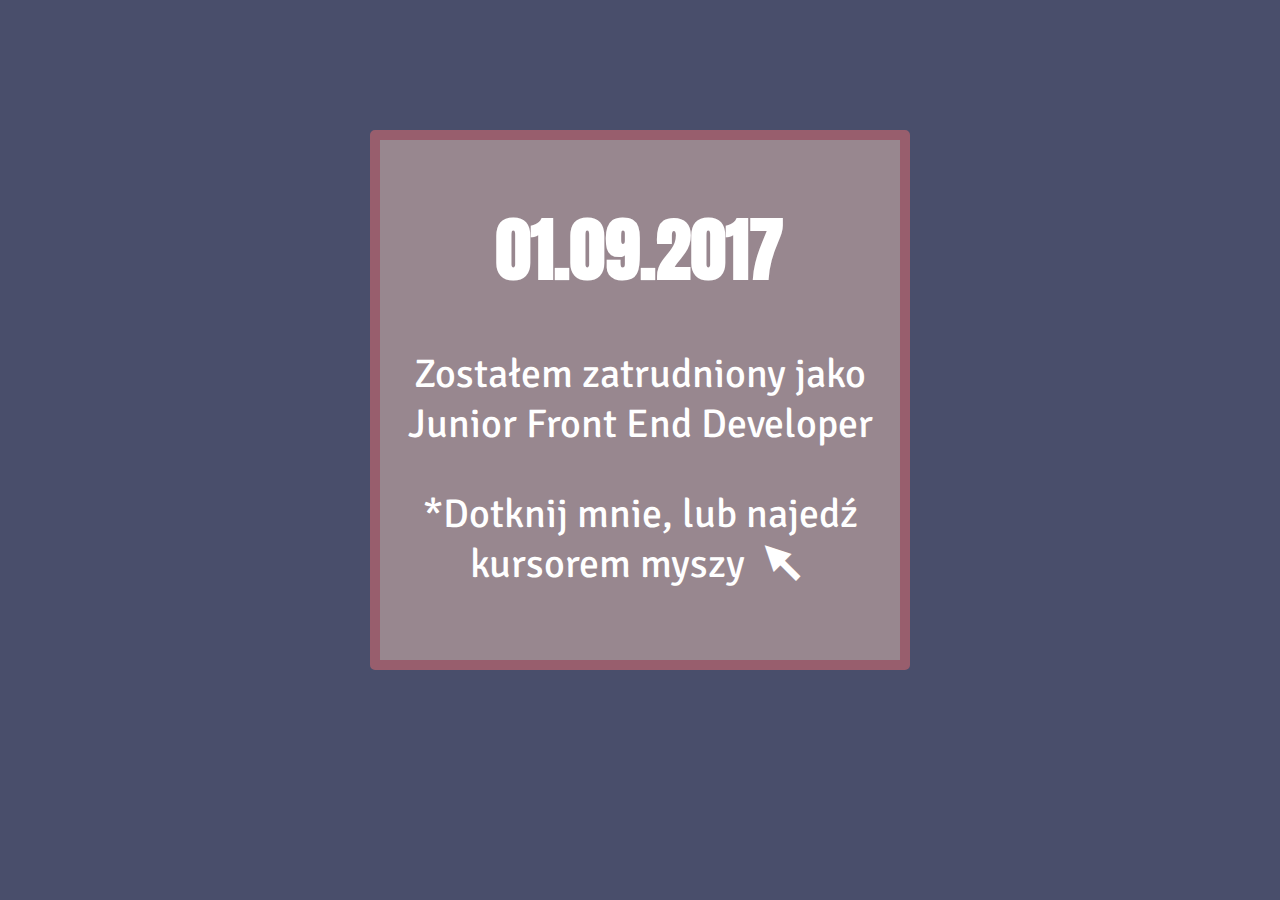
<file: index.html>
<!DOCTYPE html>
<html lang="pl">
	<head>
		<title>My Goals :)</title>
		<meta charset="utf-8">
		<link type="text/css" rel="stylesheet" href="css/style.css">
		<link type="text/css" rel="stylesheet" href="css/fontello.css">
		<link href="https://fonts.googleapis.com/css?family=Anton|Signika" rel="stylesheet"> 
	</head>
	<body>
		<div class="container">
				<h1>01.09.2017</h1>				
				<p>Zostałem zatrudniony jako Junior Front End Developer</p>
				<p>*Dotknij mnie, lub najedź kursorem myszy <i class="demo-icon icon-cursor"></i></p>
		</div>
	</body>
</html>
</file>
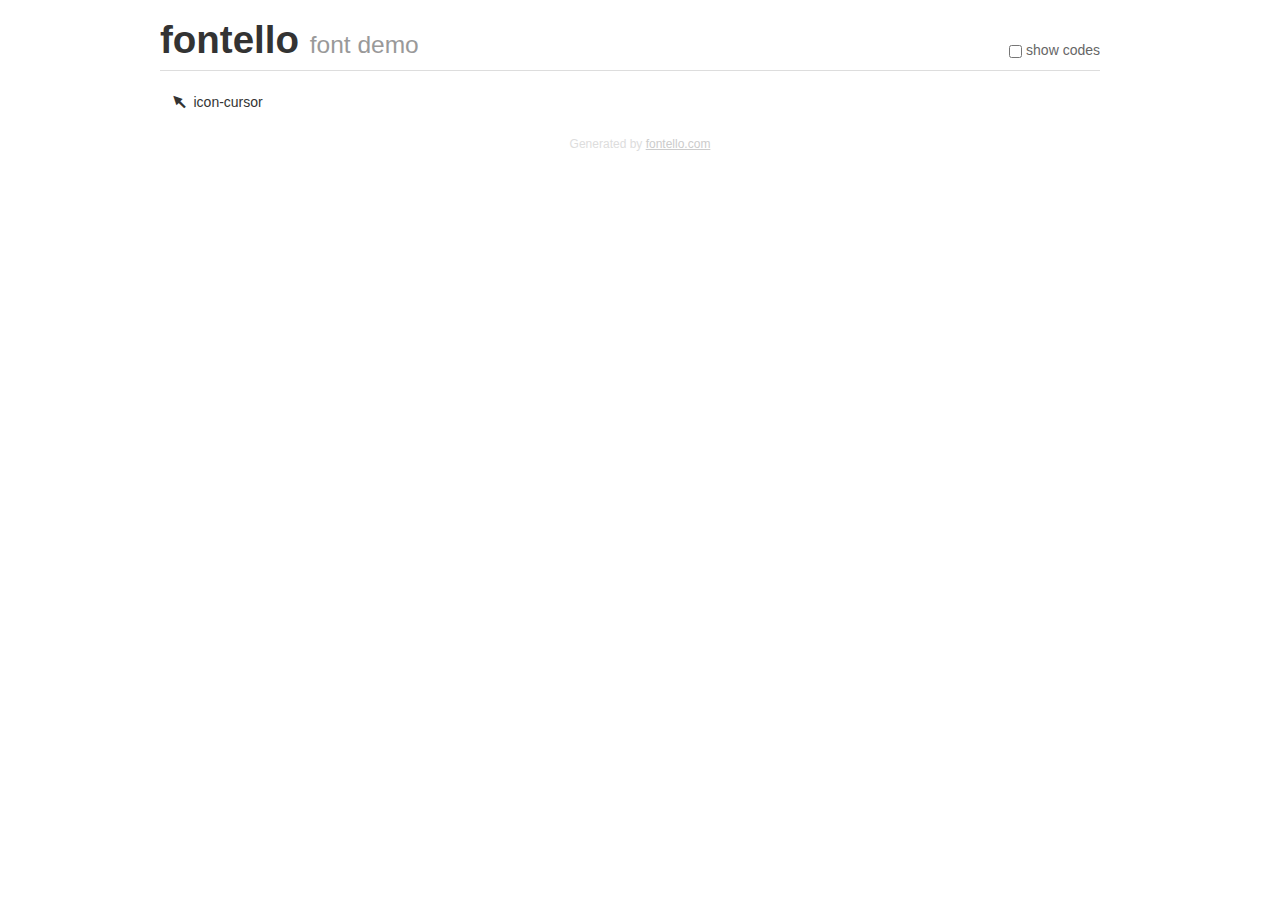
<file: demo.html>
<!DOCTYPE html>
<html>
  <head><!--[if lt IE 9]><script language="javascript" type="text/javascript" src="//html5shim.googlecode.com/svn/trunk/html5.js"></script><![endif]-->
    <meta charset="UTF-8"><style>/*
 * Bootstrap v2.2.1
 *
 * Copyright 2012 Twitter, Inc
 * Licensed under the Apache License v2.0
 * http://www.apache.org/licenses/LICENSE-2.0
 *
 * Designed and built with all the love in the world @twitter by @mdo and @fat.
 */
.clearfix {
  *zoom: 1;
}
.clearfix:before,
.clearfix:after {
  display: table;
  content: "";
  line-height: 0;
}
.clearfix:after {
  clear: both;
}
html {
  font-size: 100%;
  -webkit-text-size-adjust: 100%;
  -ms-text-size-adjust: 100%;
}
a:focus {
  outline: thin dotted #333;
  outline: 5px auto -webkit-focus-ring-color;
  outline-offset: -2px;
}
a:hover,
a:active {
  outline: 0;
}
button,
input,
select,
textarea {
  margin: 0;
  font-size: 100%;
  vertical-align: middle;
}
button,
input {
  *overflow: visible;
  line-height: normal;
}
button::-moz-focus-inner,
input::-moz-focus-inner {
  padding: 0;
  border: 0;
}
body {
  margin: 0;
  font-family: "Helvetica Neue", Helvetica, Arial, sans-serif;
  font-size: 14px;
  line-height: 20px;
  color: #333;
  background-color: #fff;
}
a {
  color: #08c;
  text-decoration: none;
}
a:hover {
  color: #005580;
  text-decoration: underline;
}
.row {
  margin-left: -20px;
  *zoom: 1;
}
.row:before,
.row:after {
  display: table;
  content: "";
  line-height: 0;
}
.row:after {
  clear: both;
}
[class*="span"] {
  float: left;
  min-height: 1px;
  margin-left: 20px;
}
.container,
.navbar-static-top .container,
.navbar-fixed-top .container,
.navbar-fixed-bottom .container {
  width: 940px;
}
.span12 {
  width: 940px;
}
.span11 {
  width: 860px;
}
.span10 {
  width: 780px;
}
.span9 {
  width: 700px;
}
.span8 {
  width: 620px;
}
.span7 {
  width: 540px;
}
.span6 {
  width: 460px;
}
.span5 {
  width: 380px;
}
.span4 {
  width: 300px;
}
.span3 {
  width: 220px;
}
.span2 {
  width: 140px;
}
.span1 {
  width: 60px;
}
[class*="span"].pull-right,
.row-fluid [class*="span"].pull-right {
  float: right;
}
.container {
  margin-right: auto;
  margin-left: auto;
  *zoom: 1;
}
.container:before,
.container:after {
  display: table;
  content: "";
  line-height: 0;
}
.container:after {
  clear: both;
}
p {
  margin: 0 0 10px;
}
.lead {
  margin-bottom: 20px;
  font-size: 21px;
  font-weight: 200;
  line-height: 30px;
}
small {
  font-size: 85%;
}
h1 {
  margin: 10px 0;
  font-family: inherit;
  font-weight: bold;
  line-height: 20px;
  color: inherit;
  text-rendering: optimizelegibility;
}
h1 small {
  font-weight: normal;
  line-height: 1;
  color: #999;
}
h1 {
  line-height: 40px;
}
h1 {
  font-size: 38.5px;
}
h1 small {
  font-size: 24.5px;
}
body {
  margin-top: 90px;
}
.header {
  position: fixed;
  top: 0;
  left: 50%;
  margin-left: -480px;
  background-color: #fff;
  border-bottom: 1px solid #ddd;
  padding-top: 10px;
  z-index: 10;
}
.footer {
  color: #ddd;
  font-size: 12px;
  text-align: center;
  margin-top: 20px;
}
.footer a {
  color: #ccc;
  text-decoration: underline;
}
.the-icons {
  font-size: 14px;
  line-height: 24px;
}
.switch {
  position: absolute;
  right: 0;
  bottom: 10px;
  color: #666;
}
.switch input {
  margin-right: 0.3em;
}
.codesOn .i-name {
  display: none;
}
.codesOn .i-code {
  display: inline;
}
.i-code {
  display: none;
}
@font-face {
      font-family: 'fontello';
      src: url('./font/fontello.eot?69218560');
      src: url('./font/fontello.eot?69218560#iefix') format('embedded-opentype'),
           url('./font/fontello.woff?69218560') format('woff'),
           url('./font/fontello.ttf?69218560') format('truetype'),
           url('./font/fontello.svg?69218560#fontello') format('svg');
      font-weight: normal;
      font-style: normal;
    }
     
     
    .demo-icon
    {
      font-family: "fontello";
      font-style: normal;
      font-weight: normal;
      speak: none;
     
      display: inline-block;
      text-decoration: inherit;
      width: 1em;
      margin-right: .2em;
      text-align: center;
      /* opacity: .8; */
     
      /* For safety - reset parent styles, that can break glyph codes*/
      font-variant: normal;
      text-transform: none;
     
      /* fix buttons height, for twitter bootstrap */
      line-height: 1em;
     
      /* Animation center compensation - margins should be symmetric */
      /* remove if not needed */
      margin-left: .2em;
     
      /* You can be more comfortable with increased icons size */
      /* font-size: 120%; */
     
      /* Font smoothing. That was taken from TWBS */
      -webkit-font-smoothing: antialiased;
      -moz-osx-font-smoothing: grayscale;
     
      /* Uncomment for 3D effect */
      /* text-shadow: 1px 1px 1px rgba(127, 127, 127, 0.3); */
    }
     </style>
    <link rel="stylesheet" href="css/animation.css"><!--[if IE 7]><link rel="stylesheet" href="css/fontello-ie7.css"><![endif]-->
    <script>
      function toggleCodes(on) {
        var obj = document.getElementById('icons');
      
        if (on) {
          obj.className += ' codesOn';
        } else {
          obj.className = obj.className.replace(' codesOn', '');
        }
      }
      
    </script>
  </head>
  <body>
    <div class="container header">
      <h1>
        fontello
         <small>font demo</small>
      </h1>
      <label class="switch">
        <input type="checkbox" onclick="toggleCodes(this.checked)">show codes
      </label>
    </div>
    <div id="icons" class="container">
      <div class="row">
        <div title="Code: 0xe800" class="the-icons span3"><i class="demo-icon icon-cursor">&#xe800;</i> <span class="i-name">icon-cursor</span><span class="i-code">0xe800</span></div>
      </div>
    </div>
    <div class="container footer">Generated by <a href="http://fontello.com">fontello.com</a></div>
  </body>
</html>
</file>
<file: css/style.css>
body{
	background: #494E6B;
}
	
.container{
	width: 500px;
	min-height: 500px;
	background: #98878F;
	border: 10px solid #985e6D;
	overflow:auto; 
	margin: 130px auto; 
	padding: 10px;
	text-align: center;
	border-radius: 5px;
	transition: all 0.7s ease-in-out;
}

.container:hover{
	transform: scale(1.2);  
}

.container > h1{
	font-family: 'Anton', sans-serif;
	font-size: 70px;
	color: white;
}

.container > p{
	font-family: 'Signika', sans-serif;
	font-size: 40px;
	color: white;
}
</file>
<file: css/fontello.css>
@font-face {
  font-family: 'fontello';
  src: url('../font/fontello.eot?85102894');
  src: url('../font/fontello.eot?85102894#iefix') format('embedded-opentype'),
       url('../font/fontello.woff2?85102894') format('woff2'),
       url('../font/fontello.woff?85102894') format('woff'),
       url('../font/fontello.ttf?85102894') format('truetype'),
       url('../font/fontello.svg?85102894#fontello') format('svg');
  font-weight: normal;
  font-style: normal;
}
/* Chrome hack: SVG is rendered more smooth in Windozze. 100% magic, uncomment if you need it. */
/* Note, that will break hinting! In other OS-es font will be not as sharp as it could be */
/*
@media screen and (-webkit-min-device-pixel-ratio:0) {
  @font-face {
    font-family: 'fontello';
    src: url('../font/fontello.svg?85102894#fontello') format('svg');
  }
}
*/
 
 [class^="icon-"]:before, [class*=" icon-"]:before {
  font-family: "fontello";
  font-style: normal;
  font-weight: normal;
  speak: none;
 
  display: inline-block;
  text-decoration: inherit;
  width: 1em;
  margin-right: .2em;
  text-align: center;
  /* opacity: .8; */
 
  /* For safety - reset parent styles, that can break glyph codes*/
  font-variant: normal;
  text-transform: none;
 
  /* fix buttons height, for twitter bootstrap */
  line-height: 1em;
 
  /* Animation center compensation - margins should be symmetric */
  /* remove if not needed */
  margin-left: .2em;
 
  /* you can be more comfortable with increased icons size */
  /* font-size: 120%; */
 
  /* Font smoothing. That was taken from TWBS */
  -webkit-font-smoothing: antialiased;
  -moz-osx-font-smoothing: grayscale;
 
  /* Uncomment for 3D effect */
  /* text-shadow: 1px 1px 1px rgba(127, 127, 127, 0.3); */
}
 
.icon-cursor:before { content: '\e800'; } /* '' */
</file>
<file: css/fontello-ie7.css>
[class^="icon-"], [class*=" icon-"] {
  font-family: 'fontello';
  font-style: normal;
  font-weight: normal;
 
  /* fix buttons height */
  line-height: 1em;
 
  /* you can be more comfortable with increased icons size */
  /* font-size: 120%; */
}
 
.icon-cursor { *zoom: expression( this.runtimeStyle['zoom'] = '1', this.innerHTML = '&#xe800;&nbsp;'); }
</file>
<file: css/animation.css>
/*
   Animation example, for spinners
*/
.animate-spin {
  -moz-animation: spin 2s infinite linear;
  -o-animation: spin 2s infinite linear;
  -webkit-animation: spin 2s infinite linear;
  animation: spin 2s infinite linear;
  display: inline-block;
}
@-moz-keyframes spin {
  0% {
    -moz-transform: rotate(0deg);
    -o-transform: rotate(0deg);
    -webkit-transform: rotate(0deg);
    transform: rotate(0deg);
  }

  100% {
    -moz-transform: rotate(359deg);
    -o-transform: rotate(359deg);
    -webkit-transform: rotate(359deg);
    transform: rotate(359deg);
  }
}
@-webkit-keyframes spin {
  0% {
    -moz-transform: rotate(0deg);
    -o-transform: rotate(0deg);
    -webkit-transform: rotate(0deg);
    transform: rotate(0deg);
  }

  100% {
    -moz-transform: rotate(359deg);
    -o-transform: rotate(359deg);
    -webkit-transform: rotate(359deg);
    transform: rotate(359deg);
  }
}
@-o-keyframes spin {
  0% {
    -moz-transform: rotate(0deg);
    -o-transform: rotate(0deg);
    -webkit-transform: rotate(0deg);
    transform: rotate(0deg);
  }

  100% {
    -moz-transform: rotate(359deg);
    -o-transform: rotate(359deg);
    -webkit-transform: rotate(359deg);
    transform: rotate(359deg);
  }
}
@-ms-keyframes spin {
  0% {
    -moz-transform: rotate(0deg);
    -o-transform: rotate(0deg);
    -webkit-transform: rotate(0deg);
    transform: rotate(0deg);
  }

  100% {
    -moz-transform: rotate(359deg);
    -o-transform: rotate(359deg);
    -webkit-transform: rotate(359deg);
    transform: rotate(359deg);
  }
}
@keyframes spin {
  0% {
    -moz-transform: rotate(0deg);
    -o-transform: rotate(0deg);
    -webkit-transform: rotate(0deg);
    transform: rotate(0deg);
  }

  100% {
    -moz-transform: rotate(359deg);
    -o-transform: rotate(359deg);
    -webkit-transform: rotate(359deg);
    transform: rotate(359deg);
  }
}
</file>
